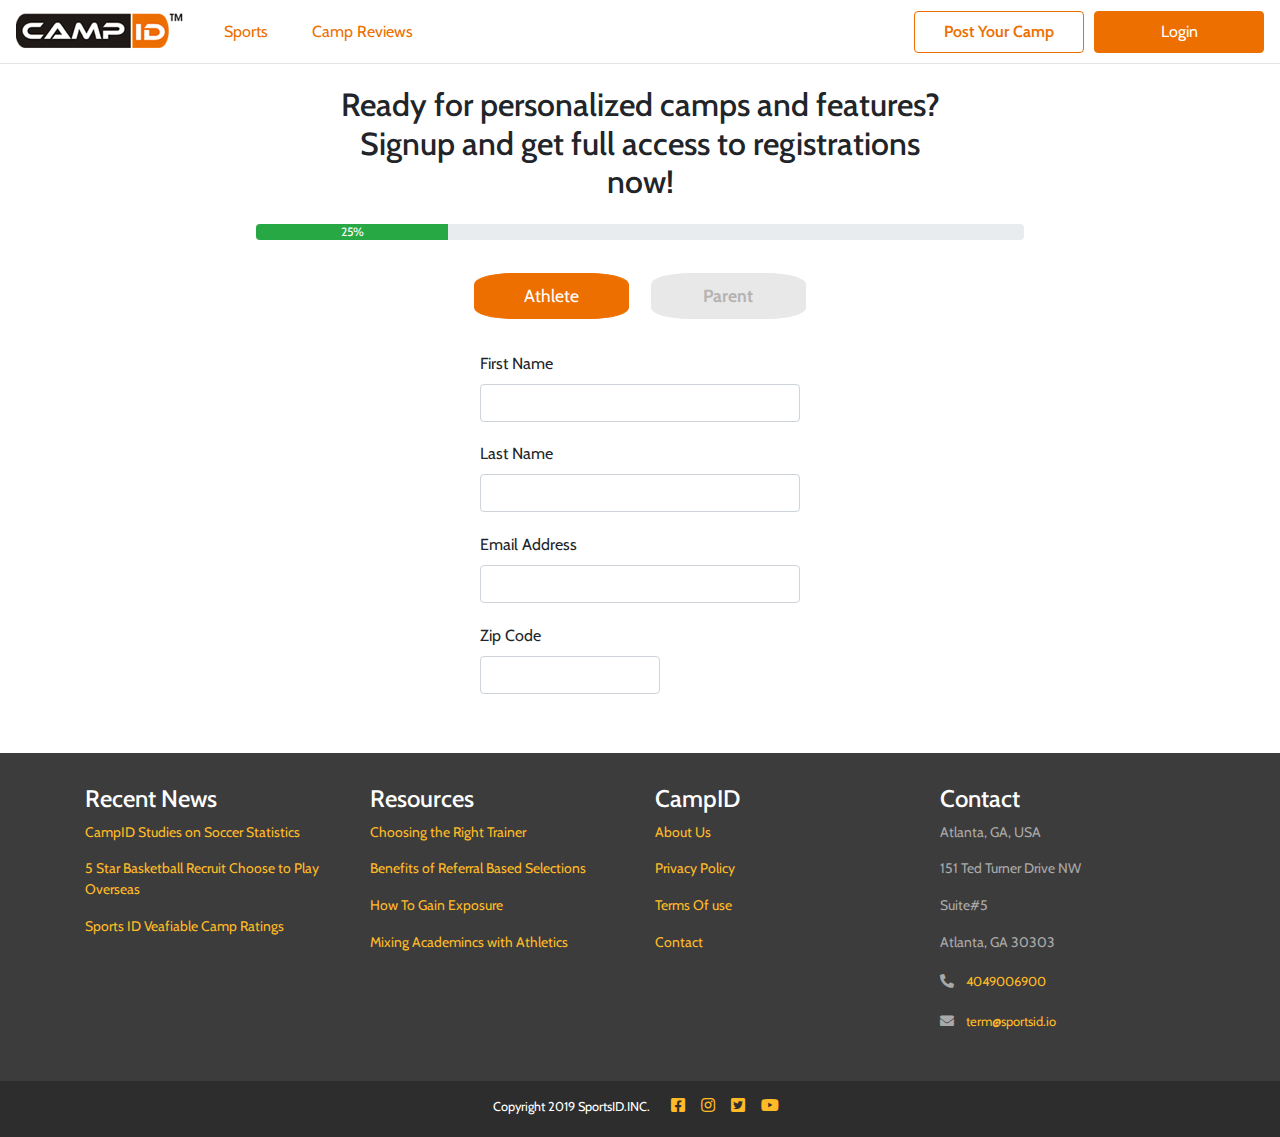
<file: athlete.html>
<!DOCTYPE html>
<html lang="en">
  <head>
    <meta charset="UTF-8" />
    <meta http-equiv="X-UA-Compatible" content="IE=edge" />
    <meta name="viewport" content="width=device-width, initial-scale=1.0" />
    <title>Athlete SignUp</title>
    <link rel="icon" href="./img/SignUp Logo.png" sizes="16x16" />
    <link
      rel="stylesheet"
      href="https://cdnjs.cloudflare.com/ajax/libs/font-awesome/5.14.0/css/all.min.css"
    />
    <link
      rel="stylesheet"
      href="https://stackpath.bootstrapcdn.com/bootstrap/4.5.2/css/bootstrap.min.css"
      integrity="sha384-JcKb8q3iqJ61gNV9KGb8thSsNjpSL0n8PARn9HuZOnIxN0hoP+VmmDGMN5t9UJ0Z"
      crossorigin="anonymous"
    />
    <link rel="stylesheet" href="./css/index.css" />
  </head>
  <body>
    <nav class="navbar navbar-expand-md navbar-light">
      <a class="navbar-brand" href="index.html">
        <img src="./img/Capture.PNG" alt="click here" />
      </a>
      <button
        class="navbar-toggler"
        data-toggle="collapse"
        data-target="#navbarNav"
      >
        <span class="navbar-toggler-icon"></span>
      </button>
      <div class="collapse navbar-collapse" id="navbarNav">
        <ul class="navbar-nav mr-auto">
          <li class="nav-item nav-text">
            <a class="nav-link" href="#">Sports</a>
          </li>
          <li class="nav-item nav-text">
            <a class="nav-link" href="#">Camp Reviews</a>
          </li>
        </ul>
        <ul class="navbar-nav ml-auto">
          <li class="nav-item">
            <a class="nav-link btn outline-btn" href="#">Post Your Camp</a>
          </li>
          <li class="nav-item">
            <a class="nav-link btn solid-btn" href="./login.html">Login</a>
          </li>
        </ul>
      </div>
    </nav>

    <section class="SignUp-Section">
      <div class="signup-header">
        <h2 class="heading">
          Ready for personalized camps and features? Signup and get full access
          to registrations now!
        </h2>
        <div class="progress">
          <div class="progress-bar bg-success">25%</div>
        </div>
        <div class="buttons-group">
          <a href="./athlete.html" class="btn-outline btn btn-active"
            >Athlete</a
          >
          <a href="./parent.html" class="btn-outline btn signup-btn">Parent</a>
        </div>
      </div>
    </section>

    <section class="form-section">
      <div class="signUP-inputs">
        <label for="text">First Name</label>
        <input class="form-input form-control" type="text" />
      </div>
      <div class="signUP-inputs">
        <label for="text">Last Name</label>
        <input class="form-input form-control" type="text" />
      </div>
      <div class="signUP-inputs">
        <label for="email">Email Address</label>
        <input class="form-input form-control" type="email" />
      </div>
      <div class="signUP-inputs">
        <label for="text">Zip Code</label>
        <input class="form-input form-control form-code" type="text" />
      </div>
      <div class="group-btns">
        <a class="cancel-btn btn" href="">Cancel</a>
        <a class="next-btn btn" href="">Next</a>
      </div>
    </section>

    <footer id="main-footer">
      <div class="container">
        <div class="row footer-child">
          <div class="col-md-3">
            <h4 class="heading">Recent News</h4>
            <p class="warn-para para">CampID Studies on Soccer Statistics</p>
            <p class="warn-para para">
              5 Star Basketball Recruit Choose to Play Overseas
            </p>
            <p class="warn-para para">Sports ID Veafiable Camp Ratings</p>
          </div>
          <div class="col-md-3">
            <h4 class="heading">Resources</h4>
            <p class="warn-para para">Choosing the Right Trainer</p>
            <p class="warn-para para">Benefits of Referral Based Selections</p>
            <p class="warn-para para">How To Gain Exposure</p>
            <p class="warn-para para">Mixing Academincs with Athletics</p>
          </div>
          <div class="col-md-3">
            <h4 class="heading">CampID</h4>
            <p class="warn-para para">About Us</p>
            <p class="warn-para para">Privacy Policy</p>
            <p class="warn-para para">Terms Of use</p>
            <p class="warn-para para">Contact</p>
          </div>
          <div class="col-md-3">
            <h4 class="heading">Contact</h4>
            <p class="text-para">Atlanta, GA, USA</p>
            <p class="text-para">151 Ted Turner Drive NW</p>
            <p class="text-para">Suite#5</p>
            <p class="text-para">Atlanta, GA 30303</p>
            <p>
              <i class="fal fa-phone-alt"></i>
              <span class="warn-para text">4049006900</span>
            </p>
            <p>
              <i class="fal fa-envelope"></i>
              <span class="warn-para text">term@sportsid.io</span>
            </p>
          </div>
        </div>
      </div>
    </footer>
    <div class="footer">
      <p class="para">Copyright 2019 SportsID.INC.</p>
      <a href="https://www.facebook.com/"
        ><i class="warn-para fab fa-facebook-square"></i
      ></a>
      <a href="https://www.instagram.com/?hl=en"
        ><i class="warn-para fab fa-instagram"></i
      ></a>
      <a href="https://twitter.com/"
        ><i class="warn-para fab fa-twitter-square"></i
      ></a>
      <a href="https://www.youtube.com/"
        ><i class="warn-para fab fa-youtube"></i
      ></a>
    </div>

    <script
      src="https://code.jquery.com/jquery-3.5.1.slim.min.js"
      integrity="sha384-DfXdz2htPH0lsSSs5nCTpuj/zy4C+OGpamoFVy38MVBnE+IbbVYUew+OrCXaRkfj"
      crossorigin="anonymous"
    ></script>
    <script
      src="https://cdn.jsdelivr.net/npm/popper.js@1.16.1/dist/umd/popper.min.js"
      integrity="sha384-9/reFTGAW83EW2RDu2S0VKaIzap3H66lZH81PoYlFhbGU+6BZp6G7niu735Sk7lN"
      crossorigin="anonymous"
    ></script>
    <script
      src="https://stackpath.bootstrapcdn.com/bootstrap/4.5.2/js/bootstrap.min.js"
      integrity="sha384-B4gt1jrGC7Jh4AgTPSdUtOBvfO8shuf57BaghqFfPlYxofvL8/KUEfYiJOMMV+rV"
      crossorigin="anonymous"
    ></script>
  </body>
</html>
</file>
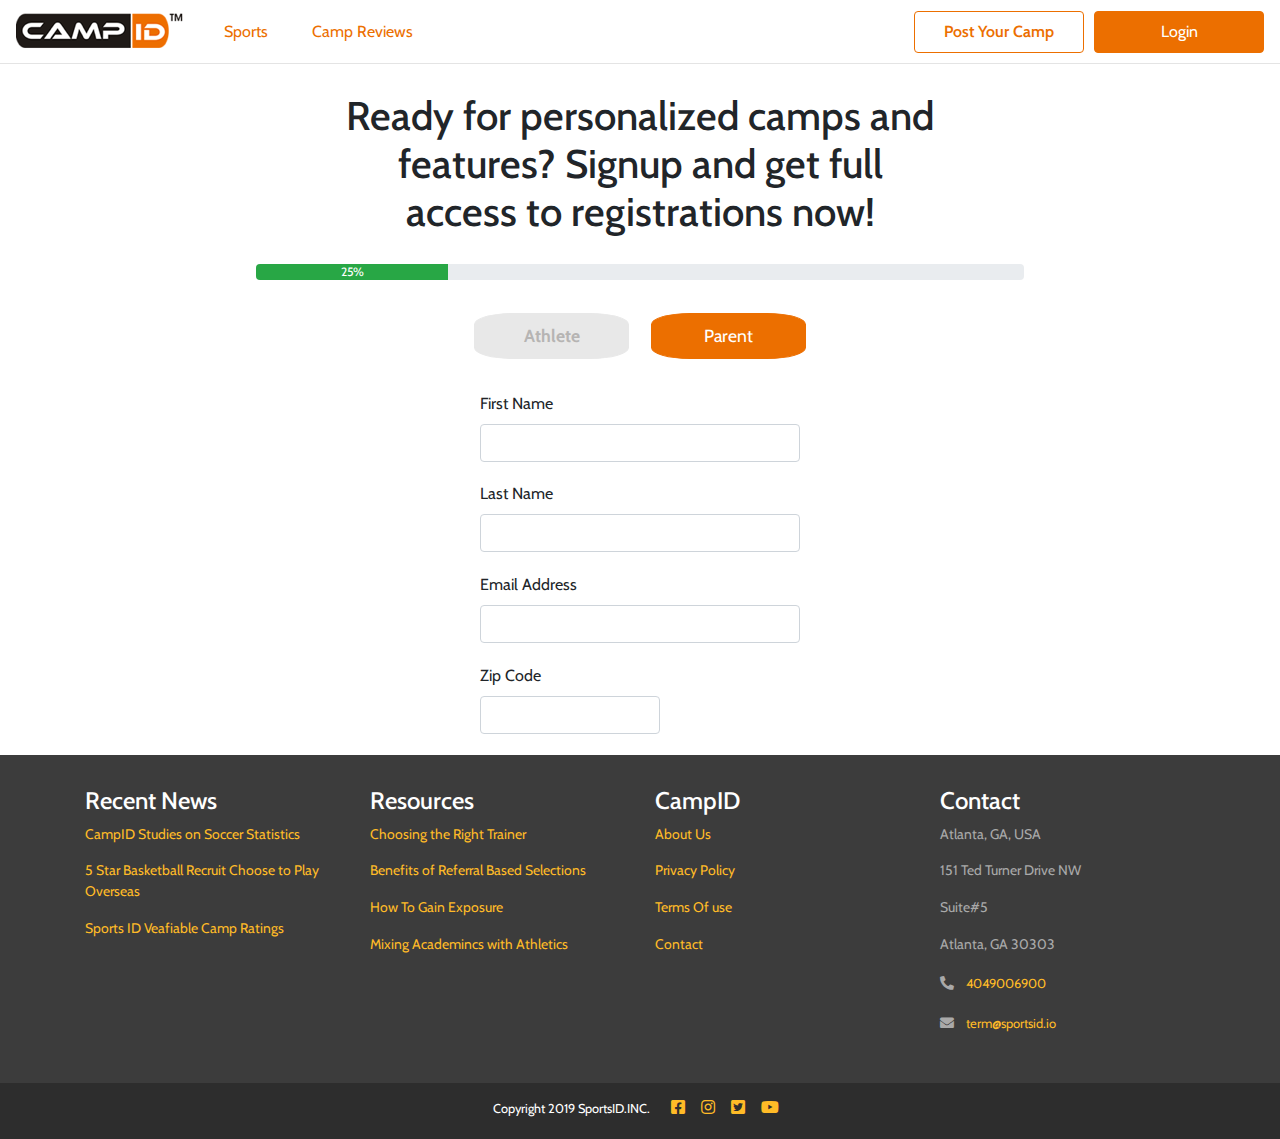
<file: parent.html>
<!DOCTYPE html>
<html lang="en">
  <head>
    <meta charset="UTF-8" />
    <meta http-equiv="X-UA-Compatible" content="IE=edge" />
    <meta name="viewport" content="width=device-width, initial-scale=1.0" />
    <title>Parent SignUp</title>
    <link rel="icon" href="./img/SignUp Logo.png" sizes="16x16" />
    <link
      rel="stylesheet"
      href="https://cdnjs.cloudflare.com/ajax/libs/font-awesome/5.14.0/css/all.min.css"
    />
    <link
      rel="stylesheet"
      href="https://stackpath.bootstrapcdn.com/bootstrap/4.5.2/css/bootstrap.min.css"
      integrity="sha384-JcKb8q3iqJ61gNV9KGb8thSsNjpSL0n8PARn9HuZOnIxN0hoP+VmmDGMN5t9UJ0Z"
      crossorigin="anonymous"
    />
    <link rel="stylesheet" href="./css/index.css" />
  </head>
  <body>
    <nav class="navbar navbar-expand-md navbar-light">
      <a class="navbar-brand" href="index.html">
        <img src="./img/Capture.PNG" alt="click here" />
      </a>
      <button
        class="navbar-toggler"
        data-toggle="collapse"
        data-target="#navbarNav"
      >
        <span class="navbar-toggler-icon"></span>
      </button>
      <div class="collapse navbar-collapse" id="navbarNav">
        <ul class="navbar-nav mr-auto">
          <li class="nav-item nav-text">
            <a class="nav-link" href="#">Sports</a>
          </li>
          <li class="nav-item nav-text">
            <a class="nav-link" href="#">Camp Reviews</a>
          </li>
        </ul>
        <ul class="navbar-nav ml-auto">
          <li class="nav-item">
            <a class="nav-link btn outline-btn" href="#">Post Your Camp</a>
          </li>
          <li class="nav-item">
            <a class="nav-link btn solid-btn" href="./login.html">Login</a>
          </li>
        </ul>
      </div>
    </nav>

    <section class="SignUp-Section">
      <div class="signup-header">
        <h1 class="heading">
          Ready for personalized camps and features? Signup and get full access
          to registrations now!
        </h1>
        <div class="progress">
          <div class="progress-bar bg-success">25%</div>
        </div>
        <div class="buttons-group">
          <a href="./athlete.html" class="btn-outline btn signup-btn"
            >Athlete</a
          >
          <a href="./parent.html" class="btn-outline btn btn-active">Parent</a>
        </div>
      </div>
    </section>

    <section class="form-section">
      <div class="signUP-inputs">
        <label for="text">First Name</label>
        <input class="form-input form-control" type="text" />
      </div>
      <div class="signUP-inputs">
        <label for="text">Last Name</label>
        <input class="form-input form-control" type="text" />
      </div>
      <div class="signUP-inputs">
        <label for="email">Email Address</label>
        <input class="form-input form-control" type="email" />
      </div>
      <div class="signUP-inputs">
        <label for="text">Zip Code</label>
        <input class="form-input form-control form-code" type="text" />
      </div>
    </section>

    <footer id="main-footer">
      <div class="container">
        <div class="row footer-child">
          <div class="col-md-3">
            <h4 class="heading">Recent News</h4>
            <p class="warn-para para">CampID Studies on Soccer Statistics</p>
            <p class="warn-para para">
              5 Star Basketball Recruit Choose to Play Overseas
            </p>
            <p class="warn-para para">Sports ID Veafiable Camp Ratings</p>
          </div>
          <div class="col-md-3">
            <h4 class="heading">Resources</h4>
            <p class="warn-para para">Choosing the Right Trainer</p>
            <p class="warn-para para">Benefits of Referral Based Selections</p>
            <p class="warn-para para">How To Gain Exposure</p>
            <p class="warn-para para">Mixing Academincs with Athletics</p>
          </div>
          <div class="col-md-3">
            <h4 class="heading">CampID</h4>
            <p class="warn-para para">About Us</p>
            <p class="warn-para para">Privacy Policy</p>
            <p class="warn-para para">Terms Of use</p>
            <p class="warn-para para">Contact</p>
          </div>
          <div class="col-md-3">
            <h4 class="heading">Contact</h4>
            <p class="text-para">Atlanta, GA, USA</p>
            <p class="text-para">151 Ted Turner Drive NW</p>
            <p class="text-para">Suite#5</p>
            <p class="text-para">Atlanta, GA 30303</p>
            <p>
              <i class="fal fa-phone-alt"></i>
              <span class="warn-para text">4049006900</span>
            </p>
            <p>
              <i class="fal fa-envelope"></i>
              <span class="warn-para text">term@sportsid.io</span>
            </p>
          </div>
        </div>
      </div>
    </footer>
    <div class="footer">
      <p class="para">Copyright 2019 SportsID.INC.</p>
      <a href="https://www.facebook.com/"
        ><i class="warn-para fab fa-facebook-square"></i
      ></a>
      <a href="https://www.instagram.com/?hl=en"
        ><i class="warn-para fab fa-instagram"></i
      ></a>
      <a href="https://twitter.com/"
        ><i class="warn-para fab fa-twitter-square"></i
      ></a>
      <a href="https://www.youtube.com/"
        ><i class="warn-para fab fa-youtube"></i
      ></a>
    </div>

    <script
      src="https://code.jquery.com/jquery-3.5.1.slim.min.js"
      integrity="sha384-DfXdz2htPH0lsSSs5nCTpuj/zy4C+OGpamoFVy38MVBnE+IbbVYUew+OrCXaRkfj"
      crossorigin="anonymous"
    ></script>
    <script
      src="https://cdn.jsdelivr.net/npm/popper.js@1.16.1/dist/umd/popper.min.js"
      integrity="sha384-9/reFTGAW83EW2RDu2S0VKaIzap3H66lZH81PoYlFhbGU+6BZp6G7niu735Sk7lN"
      crossorigin="anonymous"
    ></script>
    <script
      src="https://stackpath.bootstrapcdn.com/bootstrap/4.5.2/js/bootstrap.min.js"
      integrity="sha384-B4gt1jrGC7Jh4AgTPSdUtOBvfO8shuf57BaghqFfPlYxofvL8/KUEfYiJOMMV+rV"
      crossorigin="anonymous"
    ></script>
  </body>
</html>
</file>
<file: css/index.css>
@import url("https://fonts.googleapis.com/css2?family=Cabin:wght@400;500;600;700&display=swap");

a {
  text-decoration: none;
}
p {
  color: #3c3c3c;
}
.fa,
.fas,
.far,
.fal,
.fad {
  font-weight: bold;
  font-family: "Font Awesome 5 Free";
}
a,
button {
  outline: none !important;
  box-shadow: none !important;
}
body {
  margin: 0;
  padding: 0;
  font-size: 1em;
  overflow-x: hidden;
  font-family: Cabin !important;
}
/* Scroll Bar Open */
::-webkit-scrollbar {
  width: 10px;
}
::-webkit-scrollbar-track {
  box-shadow: inset 0 0 5px grey;
}
::-webkit-scrollbar-thumb {
  background: #ec7f00;
  border-radius: 10px;
}
/* Scroll Bar Close */

/* >>>>>>>>>>>>>>>> Main Page <<<<<<<<<<<<<< */

/* Navbar Open */

.navbar .solid-btn {
  margin-left: 0.6em;
}
.nav-text .nav-link {
  margin: 0 0.87em;
  color: #ec6f00 !important;
}
.navbar .btn {
  width: 170px;
}
.btn {
  color: #fff !important;
}
.outline-btn {
  color: #ec6f00 !important;
  border-color: #ec6f00;
  font-weight: 600;
}
.outline-btn:hover {
  background-color: #ec6f00;
  color: #fff !important;
  border-color: #ec6f00;
}
.solid-btn {
  background-color: #ec6f00;
  border-color: #ec6f00;
}
.solid-btn:hover {
  background-color: #ec7f00;
  border-color: #ec6f00;
}

/* Navbar Close */

/* Header Open */

#header {
  background-image: url(./img/Main\ Section\ image.jpg);
  background-size: cover;
  background-repeat: no-repeat;
  text-align: center;
}
#header .container {
  height: 60vh;
  margin-bottom: 3.1em;
}
#header .container-image {
  position: relative;
  top: 50%;
  bottom: 50%;
  transform: translateY(-50%);
}
.container-image .section-child .heading {
  color: #fff;
  margin: 0px auto 2.5em;
  font-weight: 600;
}
.section-child .input-section {
  display: flex;
  align-items: center;
  align-self: center;
  justify-content: center;
}
.input-section .input {
  padding: 0.5em;
  width: 100%;
  color: gray;
  border-radius: 5px;
  outline: none;
  border: none;
}
.input-section .Sports {
  max-width: 300px;
}
.input-section .State {
  max-width: 150px;
  margin: 0 1.56em;
}
.section-child .input-section .btn {
  width: 100%;
  max-width: 130px;
}
/* Header Close */

/* Main Section Open */

#main-section {
  text-align: center;
}
#main-section .image-section {
  margin-bottom: 2.7em;
}
.basketball-img {
  width: 100%;
  height: 100%;
  max-height: 120px;
  border-radius: 5px;
  margin: 0.9em 0;
  filter: brightness(0.7);
  position: relative;
  transition: 500ms all ease-in-out;
  cursor: pointer;
}
.available .basketball-img:hover {
  filter: brightness(0.9);
}
.coming-soon .basketball-img {
  opacity: 0.5;
}
.coming-soon .basketball-img:hover {
  filter: brightness(0.2);
}
.img-para {
  position: absolute;
  color: white;
  left: 50%;
  transform: translateX(-50%);
  width: 145px;
  font-size: 1.06em;
  cursor: pointer;
}
.coming-soon .img-para {
  position: absolute;
  top: 55%;
}
.available .img-para {
  position: absolute;
  top: 70%;
}
.about-page {
  border: 1px solid #f5f5f5;
  padding: 2.5em 0;
}
.about-page .btn {
  width: 100%;
  max-width: 280px;
  padding: 0.3em 0;
}
.about-page .btn .fas {
  margin-right: 0.6em;
}
.about-page .para {
  width: 100%;
  margin: auto;
}
.about-page .first-para {
  max-width: 420px;
  padding: 0.12em 0;
}
.about-page .second-para {
  max-width: 450px;
  padding: 1.25em 0;
}
.about-page .default-para {
  max-width: 630px;
  padding-bottom: 0.93em;
}

/* Main Section Close */

/* Parent Section Open */

#parent-section {
  text-align: center;
}
#parent-section .camps {
  display: flex;
  width: 50%;
  justify-content: center;
  margin: 2.7em auto;
}
.camps .child {
  display: inline-flex;
  align-items: baseline;
}
.camps .fad {
  margin: 0 0.8em;
  color: #ec6f00;
}
.camps .para {
  text-align: left;
  font-style: normal;
  font-weight: 500;
  font-size: 0.87em;
}
.camps .fal {
  font-size: 3em;
  border: 3px solid #ec6f00;
  border-radius: 50%;
  padding: 0.45em;
  color: #ec6f00;
}
.camps .heading {
  color: #ec6f00;
  margin: 1.12em 0;
}
.partners {
  background-color: #f5f5f5;
  padding: 2em 0;
}
.partners .heading {
  text-transform: uppercase;
  font-weight: bold;
}
.partners .Partner-img {
  width: 125px;
}
.partners .para {
  font-size: 1.06em;
}
.partners .partner2 {
  margin: 0 2.8em;
}
/* Parent Section Clsoe */

/* Footer Open */

#main-footer {
  background-color: #3c3c3c;
  padding: 2em 0;
}
#main-footer .footer-child .warn-para,
.footer-child .text-para {
  font-size: 0.87em;
}
.footer-child .text-para,
.footer-child .fal {
  color: darkgray;
}
.footer-child .fal {
  margin-right: 0.6em;
  font-size: 0.87em;
}
.warn-para {
  color: #ffbb27;
}
.footer-child .text {
  font-size: 0.81em !important;
}
.footer-child .heading {
  color: #fff;
}
.footer {
  padding: 1em 0;
  display: flex;
  justify-content: center;
  background-color: #2d2d2d;
}
.footer .para {
  color: #fff;
  margin-right: 1em;
  margin-bottom: 0;
  font-size: 0.8em;
}
.footer .fab {
  margin: 0 0.5em;
  vertical-align: top;
}

/* Footer Close */

/* MEDIA QURIES Open */
@media only screen and (min-width: 768px) {
  .camps .Athless {
    width: 50%;
    margin-right: 3.7rem;
  }
  .camps .Sports {
    width: 50%;
  }
}
@media only screen and (max-width: 768px) {
  #parent-section .camps {
    width: 100% !important;
  }
}
@media only screen and (max-width: 575px) {
  .navbar .navbar-nav .btn {
    width: 100%;
    margin: 0.5em 0;
  }
  #parent-section .camps {
    display: block;
  }
  #main-footer {
    text-align: center;
  }
  #main-footer .col-md-3 {
    margin: 1em 0;
  }
}
/* MEDIA QURIES Close */

/* >>>>>>>>>>> LogIn Page <<<<<<<<<<<< */

.login-head {
  height: 60vh;
  position: relative;
}
.login-card {
  position: absolute;
  top: 12%;
  left: 50%;
  transform: translateX(-50%);
  background: #fff;
  box-shadow: 0 0 2px #808080;
  border-radius: 5px;
  padding: 1.5em 1.5em 0;
  width: 30%;
}
.login-card .inputs .reset-link {
  color: #ec6f00;
}
.login-card .heading,
.login-card .inputs .reset-link {
  text-align: center;
}
.login-card .heading {
  font-weight: bold;
  font-size: 2em;
}
.login-card .input-section {
  padding: 2em 0;
  width: 80%;
  margin: auto;
}
.input-section .inputs {
  margin: 1.2em 0;
}
.input-section .solid-btn {
  width: 100%;
  padding: 0.4em 0;
}
.account-settings {
  width: 27%;
  margin-top: 5em;
  text-align: center;
  position: relative;
  left: 50%;
  transform: translateX(-40%);
}
.account-settings .SignUp {
  width: 80%;
}
.SignUp .btn {
  width: 100%;
  margin: 0.4em 0;
}
/* MEDIA QURIES Open */

@media only screen and (max-width: 768px) {
  .login-card {
    width: 50%;
  }
}
@media only screen and (max-width: 575px) {
  .login-card {
    width: 100%;
  }
}

/* MEDIA QURIES Close */

/* >>>>>>>>>>>>>>> Athlete SignUp Section <<<<<<<<<<<<< */
.SignUp-Section {
  border-top: 1px solid #e4e4e4;
}
.SignUp-Section .signup-header {
  width: 60%;
  margin: auto;
}
.signup-header .heading {
  width: 100%;
  max-width: 600px;
  text-align: center;
  margin: 0.7em auto;
}
.signup-header .progress-bar {
  width: 25%;
}
.btn-active {
  background-color: #ec6f00;
  color: #fff !important;
  border-color: #ec6f00;
}
.signup-header .buttons-group {
  border-radius: 10px;
  margin: 1.5em 0;
  text-align: center;
}
.signup-header .buttons-group .btn {
  width: 100%;
  max-width: 155px;
  border-radius: 25%;
  padding: 0.5em 0;
  margin: 0.5em;
  font-size: 1.1em;
}
.signup-header .buttons-group .signup-btn {
  background-color: #e8e8e8;
  border-color: #e8e8e8;
  font-weight: bolder;
  color: #b6b4b3 !important;
}
.form-section {
  width: 100%;
  max-width: 25%;
  margin: auto;
}
.form-section .signUP-inputs {
  margin-bottom: 1.3em;
}
.form-section .signUP-inputs .form-code {
  max-width: 180px;
}
/* MEDIA QURIES Open */
@media only screen and (max-width: 768px) {
  .form-section {
    max-width: 40%;
  }
}
/* MEDIA QURIES Close */
</file>
